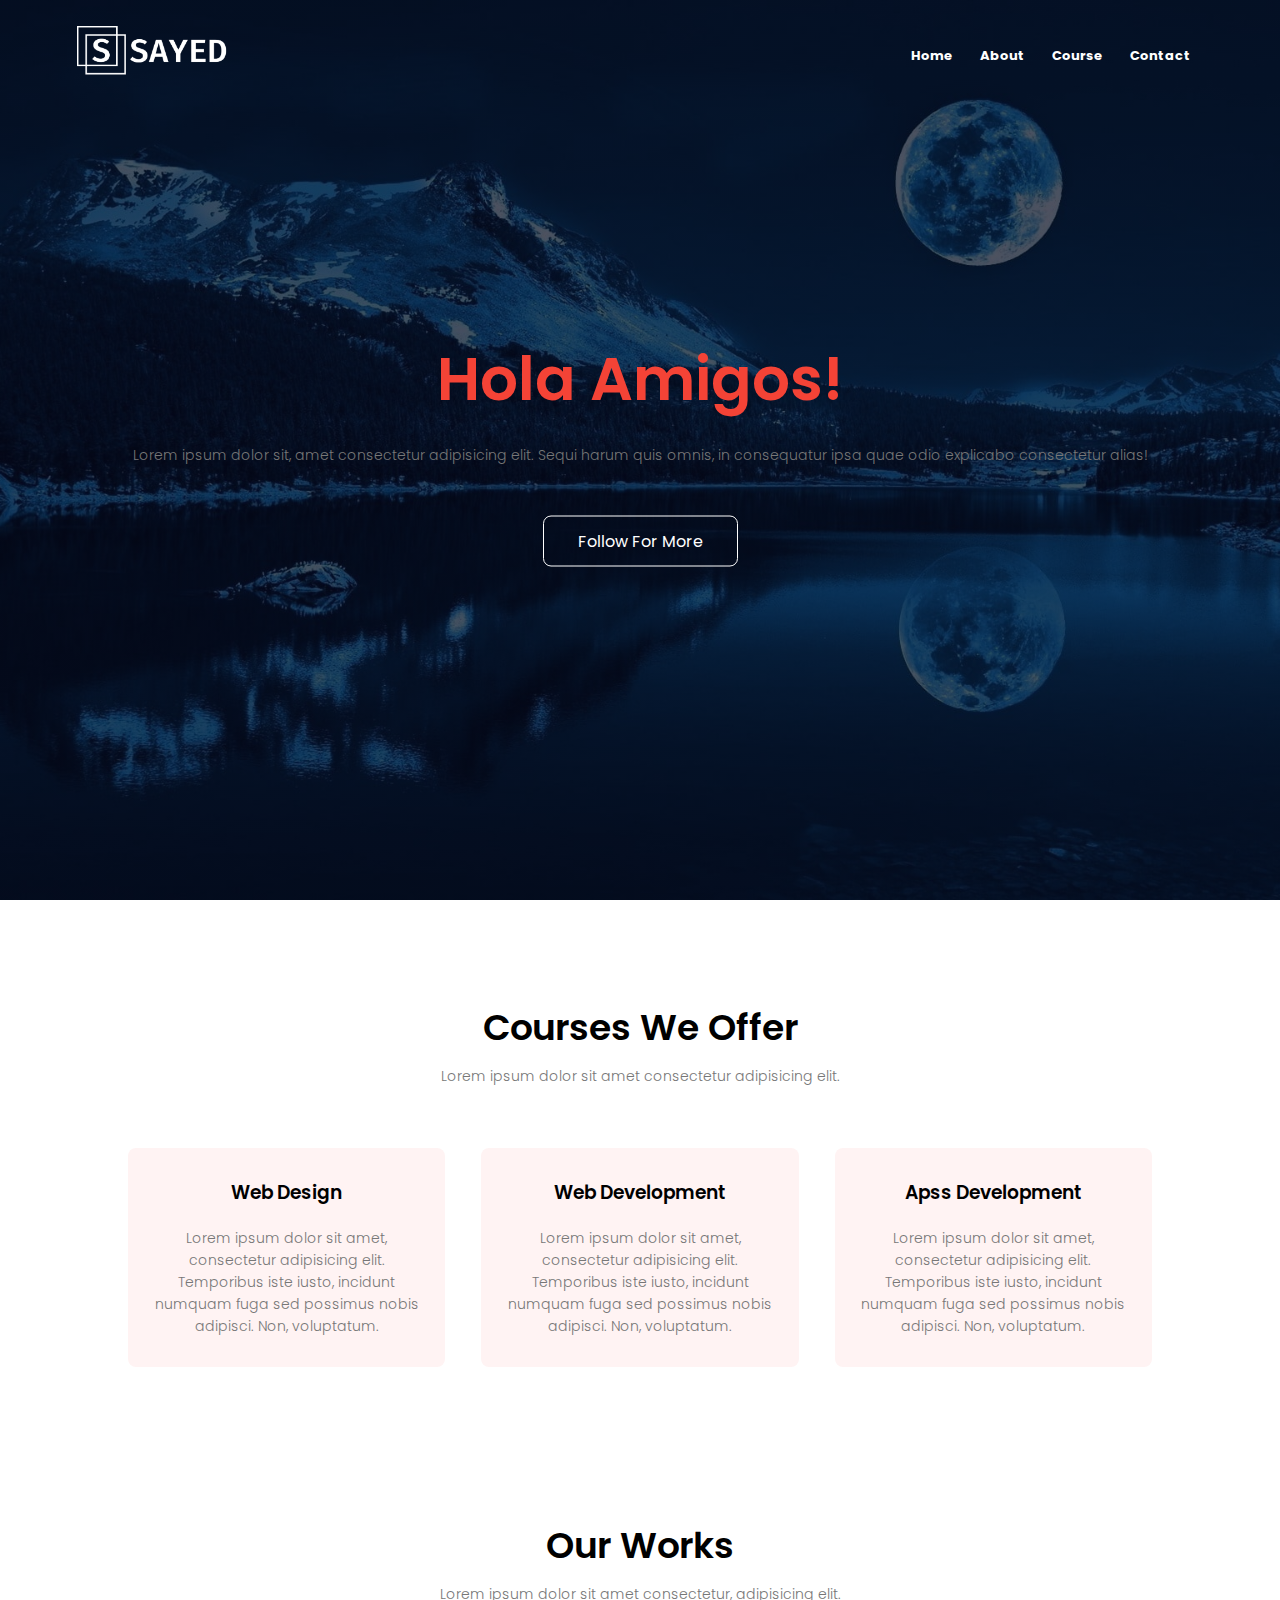
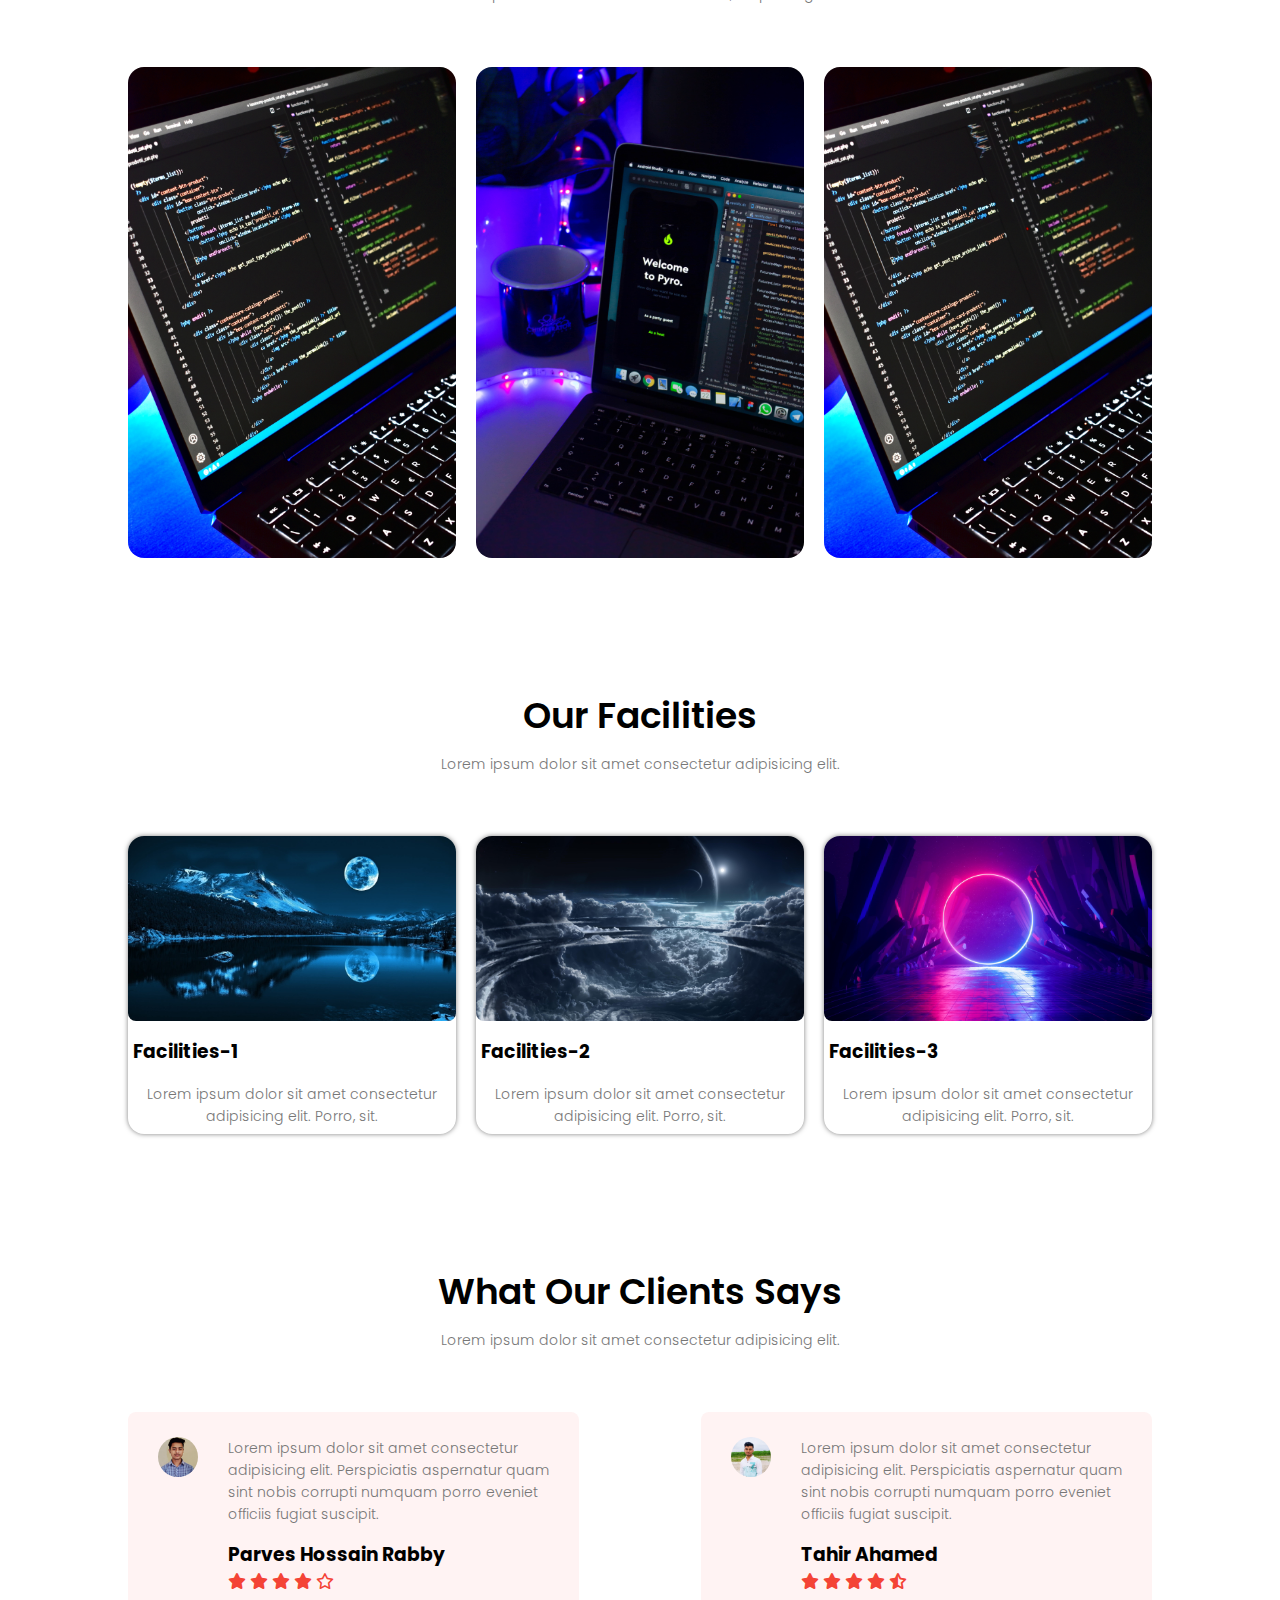
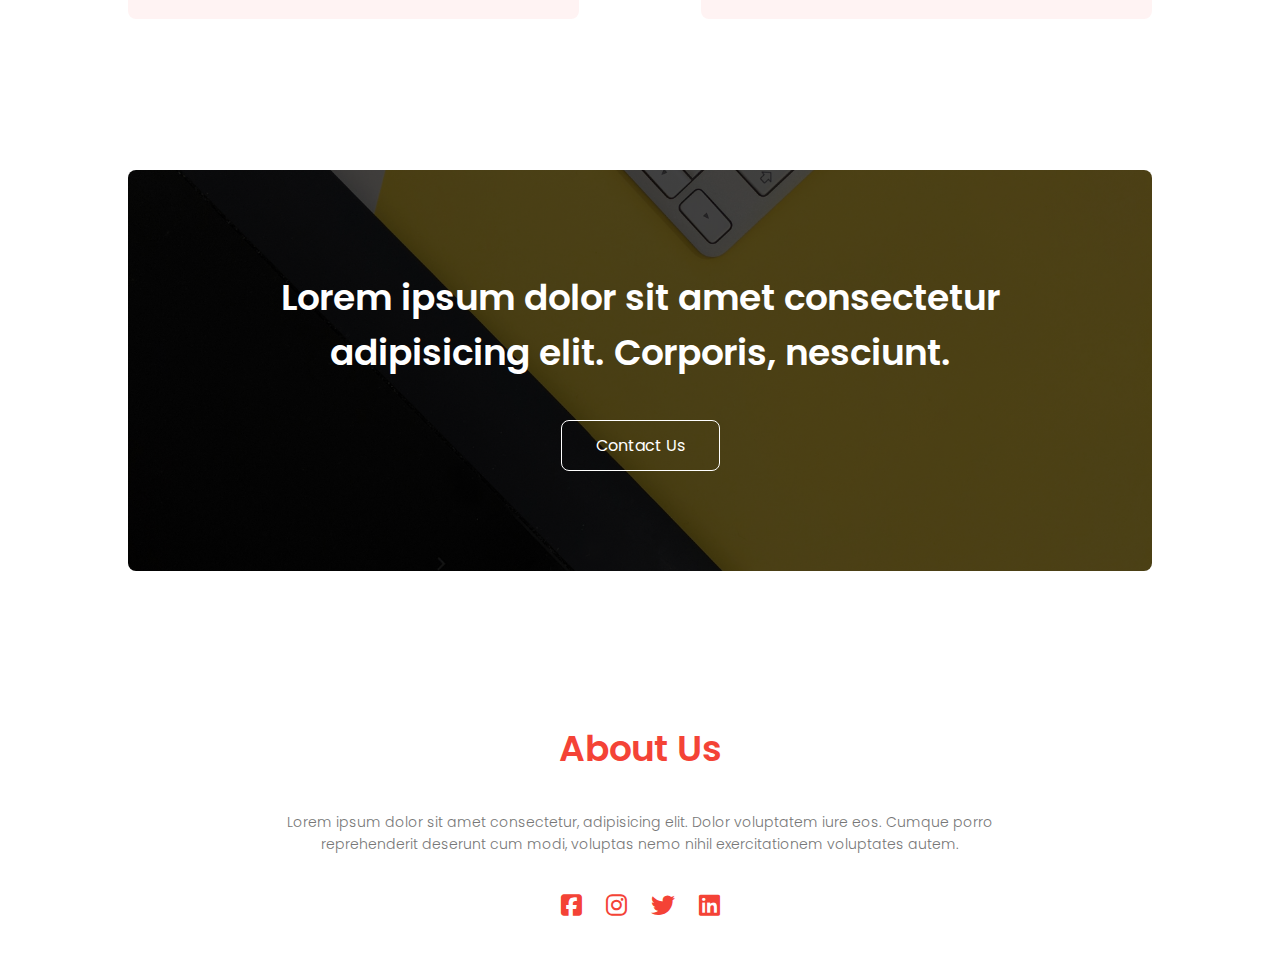
<file: index.html>
<!DOCTYPE html>
<html lang="en">
<head>
    <meta charset="UTF-8">
    <meta name="viewport" content="width=device-width, initial-scale=1.0">
    <title>Web Page</title>
    <link rel="icon" href="assets/icon.png">
    
    <link rel="stylesheet" href="https://cdnjs.cloudflare.com/ajax/libs/font-awesome/6.4.0/css/all.min.css">

    <link rel="stylesheet" href="style.css">
    <link rel="stylesheet" href="media-query.css">
</head>
<body>
    <section class="header">
        <nav>
            <div class="logo">
                <a href="index.html">
                    <img src="assets/logo-3.png">
                </a>
            </div>

            <div class="mega-menu">
                <div class="menu" id="menu">

                    <i class="fa-regular fa-circle-xmark" onclick="hideMenu()" ></i>

                    <ul class="menu-list">
                        <li>
                            <a href="index.html">
                                Home
                            </a>
                        </li>
    
                        <li>
                            <a href="about.html">
                                About
                            </a>
                        </li>
    
                        <li>
                            <a href="course.html">
                                Course
                            </a>
                        </li>
    
                        <li>
                            <a href="contact.html">
                                Contact
                            </a>
                        </li>
    
                    </ul>
                </div>
            </div>

            <i class="fa-solid fa-bars" onclick="showMenu()" ></i>

        </nav>

        <div class="text-box">
            <h1>
                Hola Amigos!
            </h1>

            <p>
                Lorem ipsum dolor sit, amet consectetur adipisicing elit. Sequi harum quis omnis, in consequatur ipsa quae odio explicabo consectetur alias!
            </p>

            <a href="#" class="hero-btn">
                Follow For More
            </a>
        </div>

    </section>

    <section class="course">
        <h1>Courses We Offer</h1>
        <p>Lorem ipsum dolor sit amet consectetur adipisicing elit.</p>

        <div class="row">
            <div class="course-col">
                <h3>
                    Web Design
                </h3>
                <p>
                    Lorem ipsum dolor sit amet, consectetur adipisicing elit. Temporibus iste iusto, incidunt numquam fuga sed possimus nobis adipisci. Non, voluptatum.
                </p>
            </div>
            
            <div class="course-col">
                <h3>
                    Web Development
                </h3>
                <p>
                    Lorem ipsum dolor sit amet, consectetur adipisicing elit. Temporibus iste iusto, incidunt numquam fuga sed possimus nobis adipisci. Non, voluptatum.
                </p>
            </div>
            <div class="course-col">
                <h3>
                    Apss Development
                </h3>
                <p>
                    Lorem ipsum dolor sit amet, consectetur adipisicing elit. Temporibus iste iusto, incidunt numquam fuga sed possimus nobis adipisci. Non, voluptatum.
                </p>
            </div>

        </div>

    </section>

    <section class="gallery">
        <h1>
            Our Works
        </h1>
        <p>
            Lorem ipsum dolor sit amet consectetur, adipisicing elit. 
        </p>

        <div class="row">
            <div class="gallery-col">
                <img src="assets/web_design.jpg" alt="image about web_design">

                <!-- <div class="layer-box">
                    <h3>web Design</h3>
                </div> -->
            </div>

            <div class="gallery-col web-development-box">
                    <img src="assets/app_development.jpg" alt="">
            </div>

            <div class="gallery-col">
                    <img src="assets/web_design.jpg" alt="">
            </div>
        </div>

    </section>

    <section class="facilities">
        <h1>Our Facilities</h1>
        
        <p>Lorem ipsum dolor sit amet consectetur adipisicing elit.</p>

        <div class="row">
            <div class="facilities-col">
                <img src="assets/background.jpg" alt="">

                <h3>Facilities-1</h3>
                <p>Lorem ipsum dolor sit amet consectetur adipisicing elit. Porro, sit.</p>
            </div>

            <div class="facilities-col">
                <img src="assets/background2.jpg" alt="">
                
                <h3>Facilities-2</h3>
                <p>Lorem ipsum dolor sit amet consectetur adipisicing elit. Porro, sit.</p>
            </div>

            <div class="facilities-col">
                <img src="assets/background3.jpg" alt="">
                
                <h3>Facilities-3</h3>
                <p>Lorem ipsum dolor sit amet consectetur adipisicing elit. Porro, sit.</p>
            </div>
        </div> 
        
    </section>

    <section class="testimonials">
        <h1>What Our Clients Says</h1>
        
        <p>Lorem ipsum dolor sit amet consectetur adipisicing elit.</p>

        <div class="row">
            <div class="testimonials-col">
                <img src="assets/user-2.jpg" alt="">

                <div>
                    <p>Lorem ipsum dolor sit amet consectetur adipisicing elit. Perspiciatis aspernatur quam sint nobis corrupti numquam porro eveniet officiis fugiat suscipit.</p>
                    <h3>Parves Hossain Rabby</h3>
                    <i class="fa-solid fa-star"></i>
                    <i class="fa-solid fa-star"></i>
                    <i class="fa-solid fa-star"></i>
                    <i class="fa-solid fa-star"></i>
                    <i class="fa-regular fa-star"></i>
                </div>
            </div>

            <div class="testimonials-col">
                <img src="assets/user-3.jpg">

                <div>
                    <p>Lorem ipsum dolor sit amet consectetur adipisicing elit. Perspiciatis aspernatur quam sint nobis corrupti numquam porro eveniet officiis fugiat suscipit.</p>
                    <h3>Tahir Ahamed</h3>
                    <i class="fa-solid fa-star"></i>
                    <i class="fa-solid fa-star"></i>
                    <i class="fa-solid fa-star"></i>
                    <i class="fa-solid fa-star"></i>
                    <i class="fa-solid fa-star-half-stroke"></i>
                </div>
            </div>
        </div>

    </section>

    <section class="cta">
        <h1>
            Lorem ipsum dolor sit amet consectetur <br> adipisicing elit. Corporis, nesciunt.
        </h1>
        <a href="" class="hero-btn">Contact Us</a>

    </section>

    <section class="footer">
        <h1>About Us</h1>
        <p>
            Lorem ipsum dolor sit amet consectetur, adipisicing elit. Dolor voluptatem iure eos. Cumque porro<br> reprehenderit deserunt cum modi, voluptas nemo nihil exercitationem voluptates autem.
        </p>

        <div class="icons">

            <i class="fa-brands fa-square-facebook"></i>
            <i class="fa-brands fa-instagram"></i>
            <i class="fa-brands fa-twitter"></i>
            <i class="fa-brands fa-linkedin"></i>    
        </div>
    </section>


    
    <script src="script.js"></script>
</body>
</html>
</file>
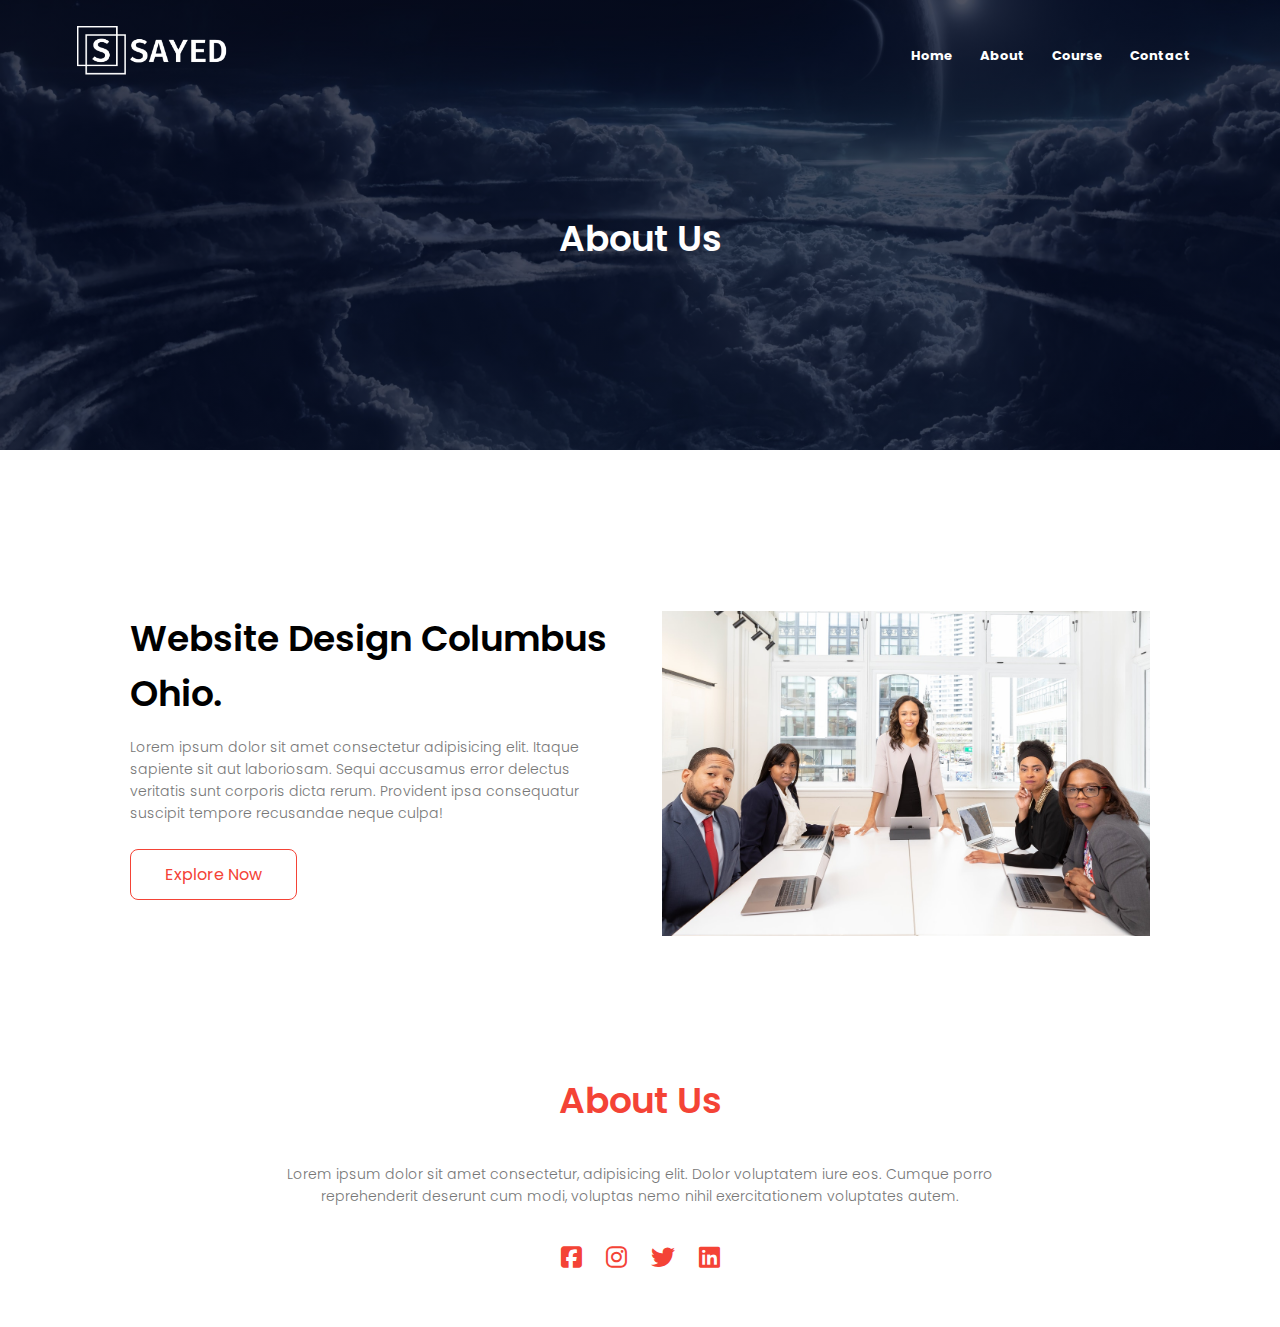
<file: about.html>
<!DOCTYPE html>
<html lang="en">
<head>
    <meta charset="UTF-8">
    <meta name="viewport" content="width=device-width, initial-scale=1.0">
    <title>About</title>
    <link rel="icon" href="assets/icon.png">
    
    <link rel="stylesheet" href="https://cdnjs.cloudflare.com/ajax/libs/font-awesome/6.4.0/css/all.min.css">

    <link rel="stylesheet" href="style.css">
    <link rel="stylesheet" href="media-query.css">
</head>
<body>
    <section class="sub-header">
        <nav>
            <div class="logo">
                <a href="index.html">
                    <img src="assets/logo-3.png">
                </a>
            </div>

            <div class="menu" id="menu">

                 <i class="fa-regular fa-circle-xmark" onclick="hideMenu()" ></i>

                <ul class="menu-list">
                    <li>
                        <a href="index.html">
                            Home
                        </a>
                    </li>
    
                    <li>
                        <a href="index.html">
                            About
                        </a>
                    </li>
    
                    <li>
                        <a href="course.html">
                            Course
                        </a>
                    </li>
    
                    <li>
                        <a href="contact.html">
                            Contact
                        </a>
                    </li>
    
                </ul>
            </div>

            <i class="fa-solid fa-bars" onclick="showMenu()" ></i>

        </nav>


        <h1>About Us</h1>

    </section>

    <section class="about-us">
        <div class="row">
            <div class="about-col">
                <h1>
                    Website Design Columbus Ohio.
                </h1>

                <p>Lorem ipsum dolor sit amet consectetur adipisicing elit. Itaque sapiente sit aut laboriosam. Sequi accusamus error delectus veritatis sunt corporis dicta rerum. Provident ipsa consequatur suscipit tempore recusandae neque culpa!</p>

                <a href="" class="hero-btn about-btn">Explore Now</a>
            </div>

            <div class="about-col">
                <img src="assets/about.jpg">
            </div>
        </div>

    </section>


    <section class="footer">
        <h1>About Us</h1>
        <p>
            Lorem ipsum dolor sit amet consectetur, adipisicing elit. Dolor voluptatem iure eos. Cumque porro<br> reprehenderit deserunt cum modi, voluptas nemo nihil exercitationem voluptates autem.
        </p>

        <div class="icons">

            <i class="fa-brands fa-square-facebook"></i>
            <i class="fa-brands fa-instagram"></i>
            <i class="fa-brands fa-twitter"></i>
            <i class="fa-brands fa-linkedin"></i>    
        </div>
    </section>


    
    <script src="script.js"></script>
</body>
</html>
</file>
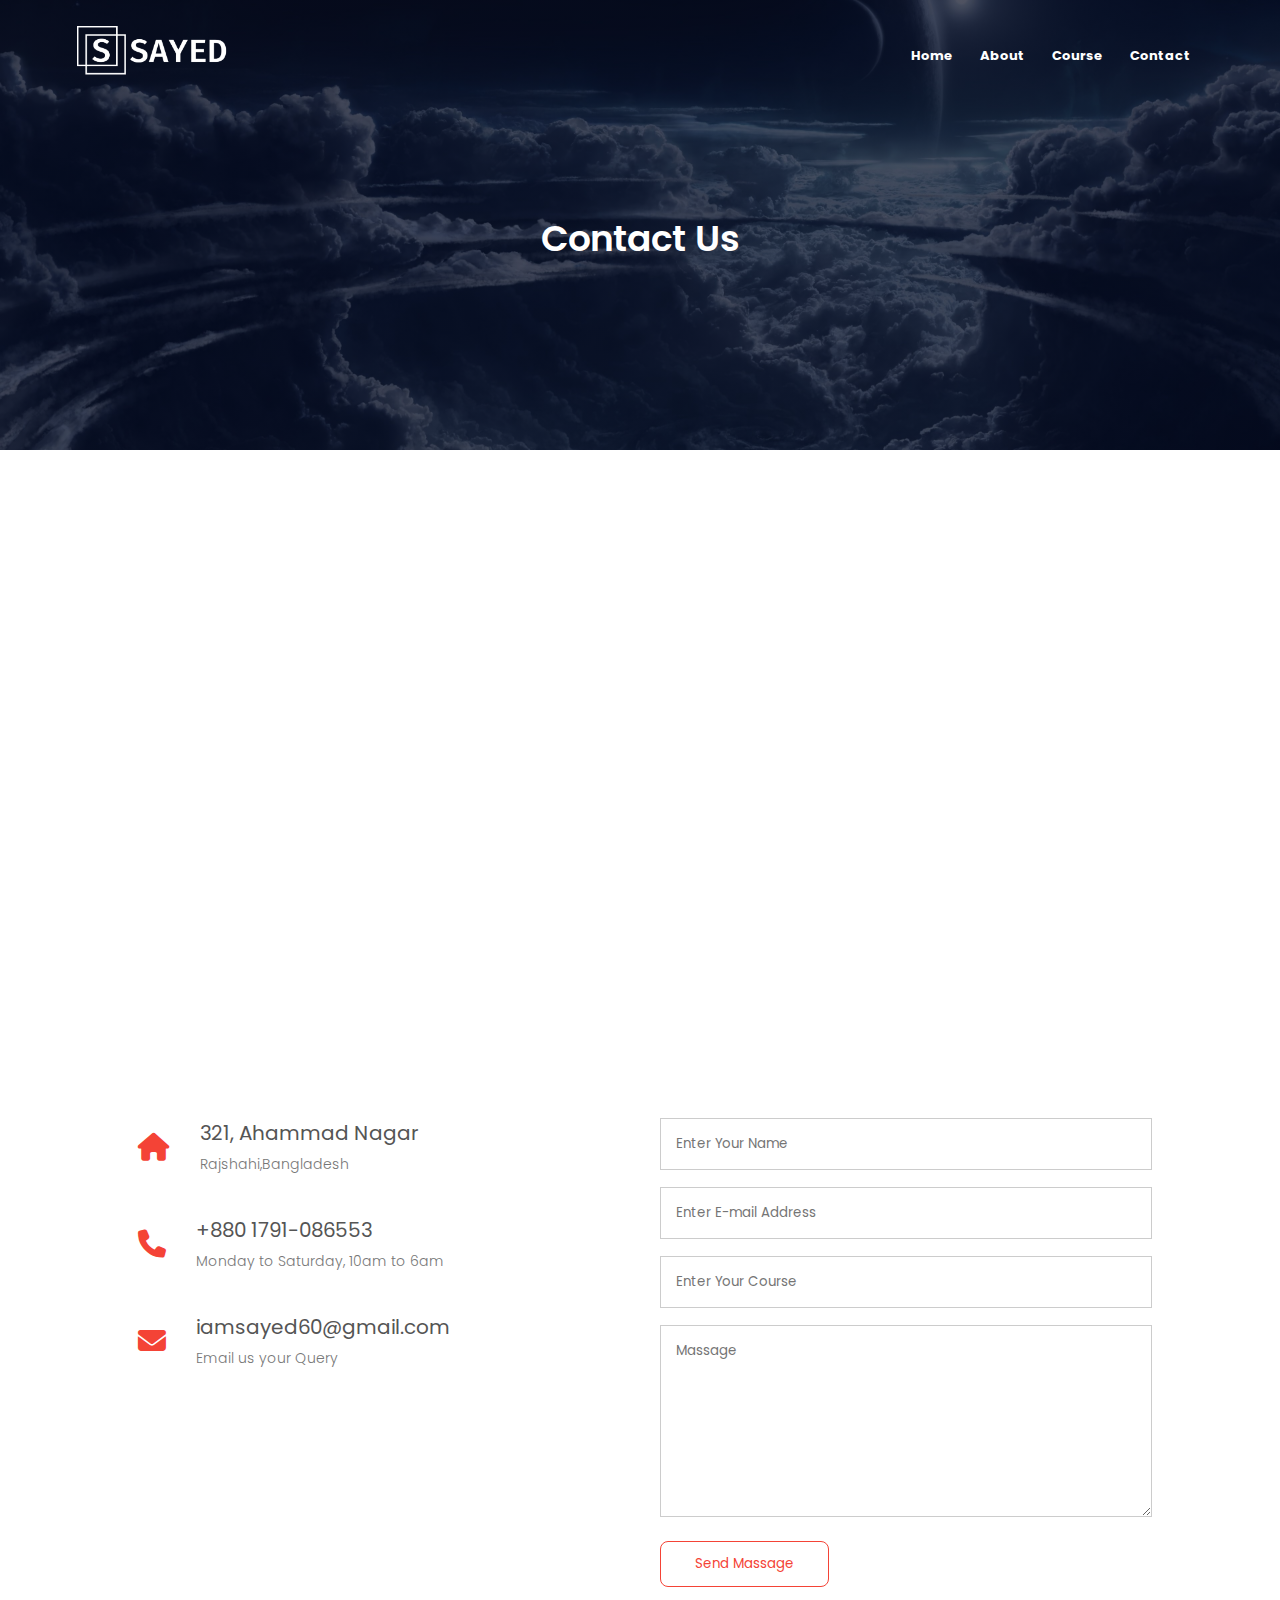
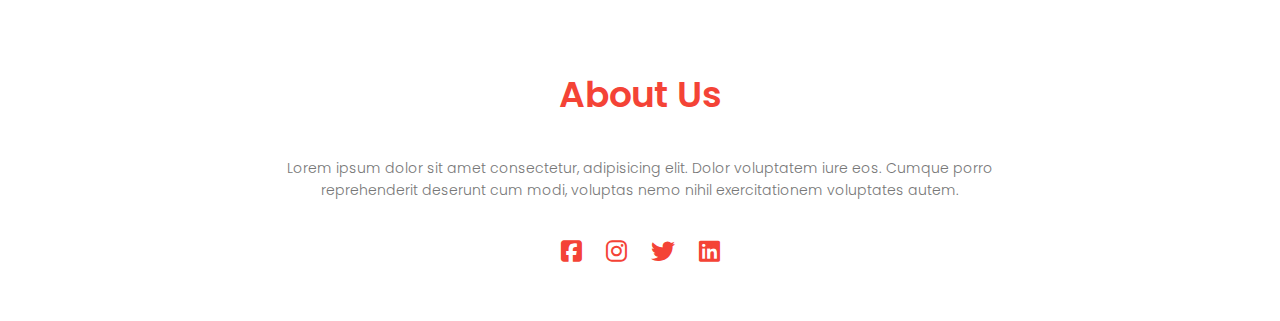
<file: contact.html>
<!DOCTYPE html>
<html lang="en">
<head>
    <meta charset="UTF-8">
    <meta name="viewport" content="width=device-width, initial-scale=1.0">
    <title>Contact</title>
    <link rel="icon" href="assets/icon.png">
    
    <link rel="stylesheet" href="https://cdnjs.cloudflare.com/ajax/libs/font-awesome/6.4.0/css/all.min.css">

    <link rel="stylesheet" href="style.css">
    <link rel="stylesheet" href="media-query.css">
</head>
<body>
    <section class="sub-header">
        <nav>
            <div class="logo">
                <a href="index.html">
                    <img src="assets/logo-3.png">
                </a>
            </div>

            <div class="menu" id="menu">

                 <i class="fa-regular fa-circle-xmark" onclick="hideMenu()" ></i>

                <ul class="menu-list">
                    <li>
                        <a href="index.html">
                            Home
                        </a>
                    </li>
    
                    <li>
                        <a href="index.html">
                            About
                        </a>
                    </li>
    
                    <li>
                        <a href="course.html">
                            Course
                        </a>
                    </li>
    
                    <li>
                        <a href="contact.html">
                            Contact
                        </a>
                    </li>
    
                </ul>
            </div>

            <i class="fa-solid fa-bars" onclick="showMenu()" ></i>

        </nav>


        <h1>Contact Us</h1>

    </section>

    <section class="location">

        <iframe src="https://www.google.com/maps/embed?pb=!1m18!1m12!1m3!1d25269.599677498012!2d88.59622195950021!3d24.39064377255806!2m3!1f0!2f0!3f0!3m2!1i1024!2i768!4f13.1!3m3!1m2!1s0x39fbef4040d1a2a3%3A0xde34e5f91460c68c!2sBiman%20Chattor!5e1!3m2!1sen!2sbd!4v1687686739542!5m2!1sen!2sbd" width="600" height="450" style="border:0;" allowfullscreen="" loading="lazy" referrerpolicy="no-referrer-when-downgrade"></iframe>

    </section>
    <section class="contact-us">
        <div class="row">
            <div class="contact-col">
                <div>
                    <i class="fa-solid fa-house"></i>
                    
                    <span>
                        <h5>321, Ahammad Nagar</h5>
                        <p>Rajshahi,Bangladesh</p>
                    </span>
                </div>

                <div>
                    <i class="fa-solid fa-phone"></i>

                    <span>
                        <h5>+880 1791-086553</h5>
                        <p>Monday to Saturday, 10am to 6am</p>
                    </span>
                </div>

                <div>
                    <i class="fa-solid fa-envelope"></i>

                    <span>
                        <h5>iamsayed60@gmail.com</h5>
                        <p>Email us your Query</p>
                    </span>
                </div>
            </div>

            <div class="contact-col">
                <form action="">
                    <input type="text" placeholder="Enter Your Name " required>
                    <input type="email" placeholder="Enter E-mail Address " required>
                    <input type="text" placeholder="Enter Your Course " required>
                    <textarea rows="8" placeholder="Massage" required></textarea>
                    <button type="button" class="hero-btn about-btn">Send Massage</button>
                </form>


            </div>
        </div>
    </section>



    <section class="footer">
        <h1>About Us</h1>
        <p>
            Lorem ipsum dolor sit amet consectetur, adipisicing elit. Dolor voluptatem iure eos. Cumque porro<br> reprehenderit deserunt cum modi, voluptas nemo nihil exercitationem voluptates autem.
        </p>

        <div class="icons">

            <i class="fa-brands fa-square-facebook"></i>
            <i class="fa-brands fa-instagram"></i>
            <i class="fa-brands fa-twitter"></i>
            <i class="fa-brands fa-linkedin"></i>    
        </div>
    </section>


    
    <script src="script.js"></script>
</body>
</html>
</file>
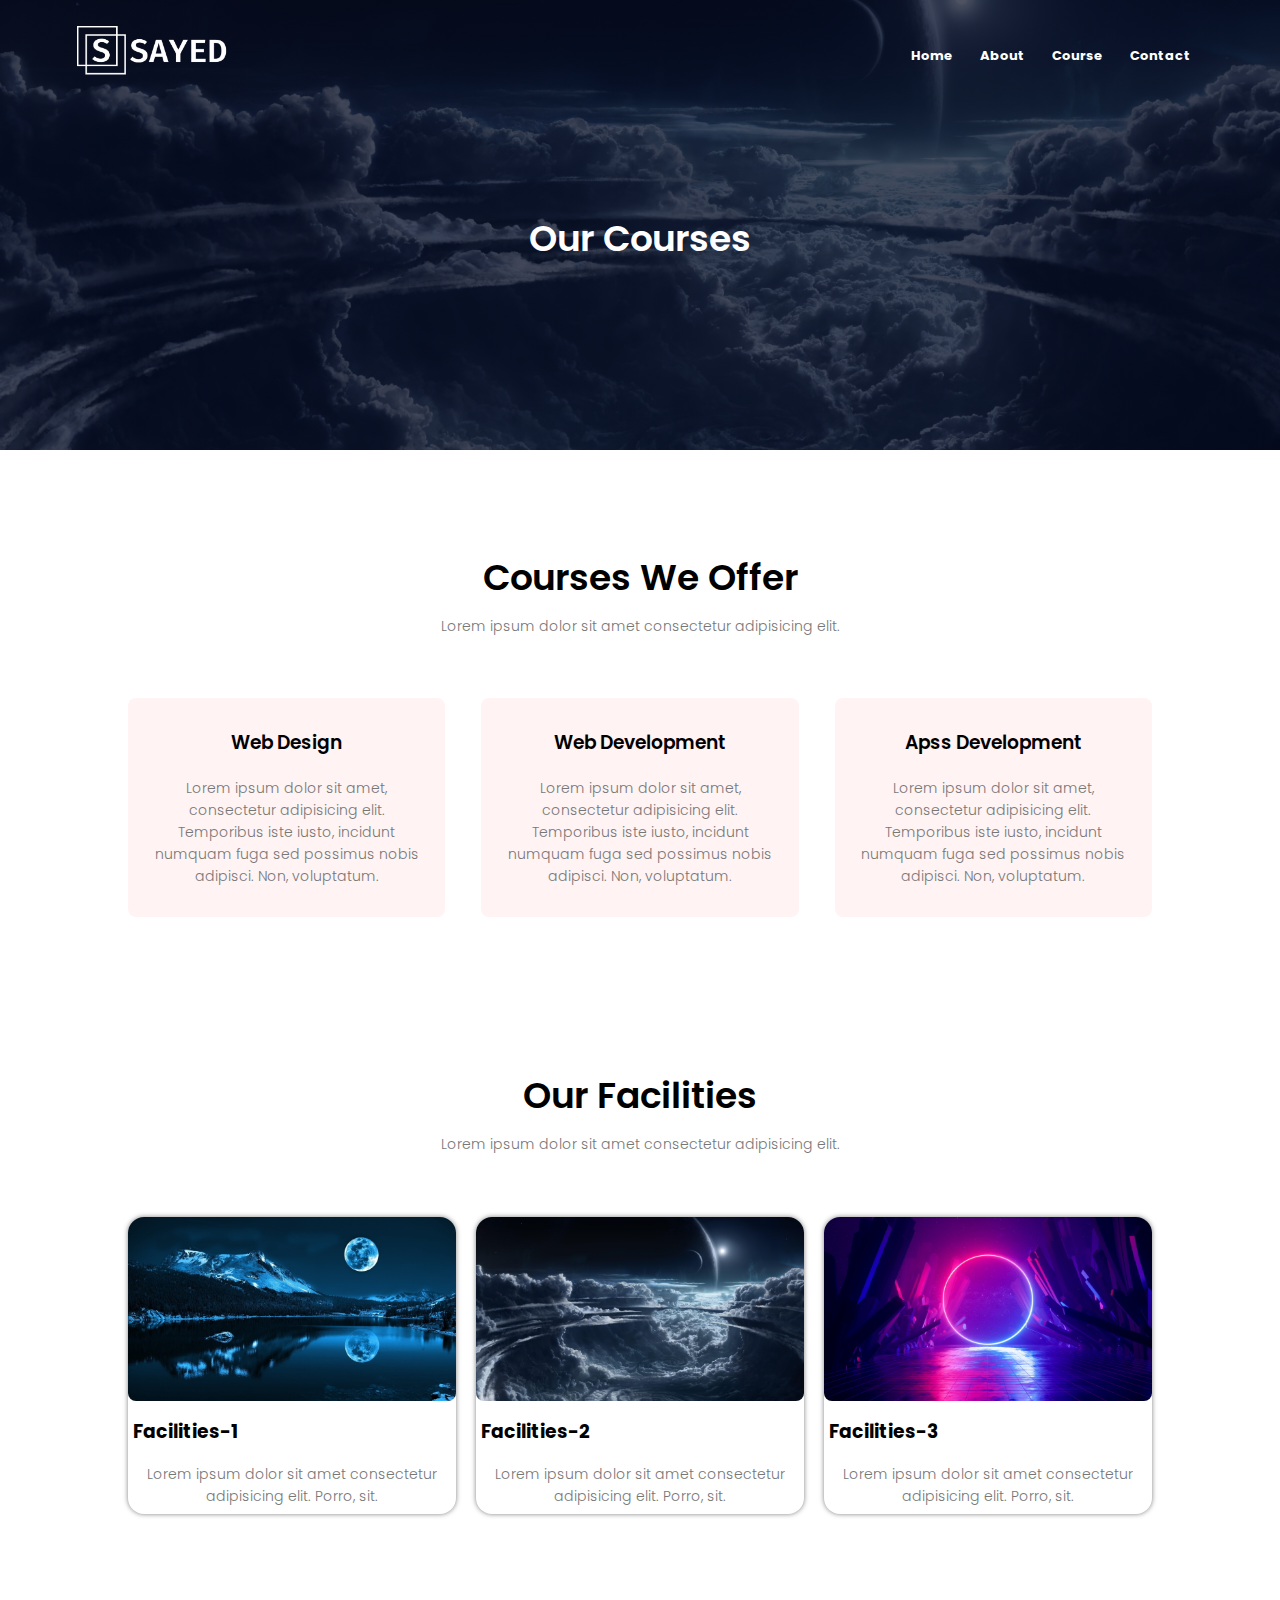
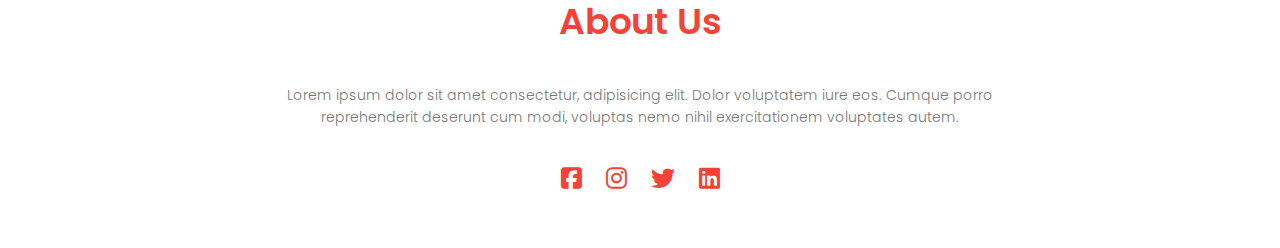
<file: course.html>
<!DOCTYPE html>
<html lang="en">
<head>
    <meta charset="UTF-8">
    <meta name="viewport" content="width=device-width, initial-scale=1.0">
    <title>Course</title>
    <link rel="icon" href="assets/icon.png">
    
    <link rel="stylesheet" href="https://cdnjs.cloudflare.com/ajax/libs/font-awesome/6.4.0/css/all.min.css">

    <link rel="stylesheet" href="style.css">
    <link rel="stylesheet" href="media-query.css">
</head>
<body>
    <section class="sub-header">
        <nav>
            <div class="logo">
                <a href="index.html">
                    <img src="assets/logo-3.png">
                </a>
            </div>

            <div class="menu" id="menu">

                 <i class="fa-regular fa-circle-xmark" onclick="hideMenu()" ></i>

                <ul class="menu-list">
                    <li>
                        <a href="index.html">
                            Home
                        </a>
                    </li>
    
                    <li>
                        <a href="index.html">
                            About
                        </a>
                    </li>
    
                    <li>
                        <a href="course.html">
                            Course
                        </a>
                    </li>
    
                    <li>
                        <a href="contact.html">
                            Contact
                        </a>
                    </li>
    
                </ul>
            </div>

            <i class="fa-solid fa-bars" onclick="showMenu()" ></i>

        </nav>


        <h1>Our Courses</h1>

    </section>

    <section class="course">
        <h1>Courses We Offer</h1>
        <p>Lorem ipsum dolor sit amet consectetur adipisicing elit.</p>

        <div class="row">
            <div class="course-col">
                <h3>
                    Web Design
                </h3>
                <p>
                    Lorem ipsum dolor sit amet, consectetur adipisicing elit. Temporibus iste iusto, incidunt numquam fuga sed possimus nobis adipisci. Non, voluptatum.
                </p>
            </div>
            
            <div class="course-col">
                <h3>
                    Web Development
                </h3>
                <p>
                    Lorem ipsum dolor sit amet, consectetur adipisicing elit. Temporibus iste iusto, incidunt numquam fuga sed possimus nobis adipisci. Non, voluptatum.
                </p>
            </div>
            <div class="course-col">
                <h3>
                    Apss Development
                </h3>
                <p>
                    Lorem ipsum dolor sit amet, consectetur adipisicing elit. Temporibus iste iusto, incidunt numquam fuga sed possimus nobis adipisci. Non, voluptatum.
                </p>
            </div>

        </div>

    </section>

    <section class="facilities">
        <h1>Our Facilities</h1>
        
        <p>Lorem ipsum dolor sit amet consectetur adipisicing elit.</p>

        <div class="row">
            <div class="facilities-col">
                <img src="assets/background.jpg" alt="">

                <h3>Facilities-1</h3>
                <p>Lorem ipsum dolor sit amet consectetur adipisicing elit. Porro, sit.</p>
            </div>

            <div class="facilities-col">
                <img src="assets/background2.jpg" alt="">
                
                <h3>Facilities-2</h3>
                <p>Lorem ipsum dolor sit amet consectetur adipisicing elit. Porro, sit.</p>
            </div>

            <div class="facilities-col">
                <img src="assets/background3.jpg" alt="">
                
                <h3>Facilities-3</h3>
                <p>Lorem ipsum dolor sit amet consectetur adipisicing elit. Porro, sit.</p>
            </div>
        </div> 
        
    </section>


    <section class="footer">
        <h1>About Us</h1>
        <p>
            Lorem ipsum dolor sit amet consectetur, adipisicing elit. Dolor voluptatem iure eos. Cumque porro<br> reprehenderit deserunt cum modi, voluptas nemo nihil exercitationem voluptates autem.
        </p>

        <div class="icons">

            <i class="fa-brands fa-square-facebook"></i>
            <i class="fa-brands fa-instagram"></i>
            <i class="fa-brands fa-twitter"></i>
            <i class="fa-brands fa-linkedin"></i>    
        </div>
    </section>


    
    <script src="script.js"></script>
</body>
</html>
</file>
<file: style.css>
@import url('https://fonts.googleapis.com/css2?family=Poppins:wght@100;300;400;600;700&display=swap');


*{
    margin: 0;
    padding: 0;
    font-family:  'Poppins' ,sans-serif;
    box-sizing: border-box;
}

.header{
    min-height: 100vh;
    width: 100%;
    background: linear-gradient(rgba(4, 9, 30, 0.7) , rgba(4, 9, 30, 0.7)) , url(assets/background.jpg);
    background-position: center;
    background-size: cover;
    position: relative;
}

nav{
    display: flex;
    padding: 2% 6%;
    justify-content: space-between;
    align-items: center;
}

nav img{
    width: 150px;
}

.menu{
    flex: 1;
    text-align: right;
    font-weight: bold;
}

.menu ul li{
    list-style: none;
    display: inline-block;
    padding: 8px 12px;
    position: relative;
}

.menu ul li a{
    color: #fff;
    text-decoration: none;
    font-size: 13px;
}

.menu ul li::after{
    content: '';
    width: 0%;
    height: 2px;
    background: #f44336;
    display: block;
    margin: auto;
    transition: 0.5s;
}

.menu ul li:hover::after{
    width: 100%;
}

.text-box{
    width: 90%;
    color: #fff;
    position: absolute;
    top: 50%;
    left: 50%;
    transform: translate(-50%,-50%);
    text-align: center;
}

.text-box h1{
    font-size: 60px;
    color: #f44336;
    transition: 1s;
}

.text-box p{
    margin: 10px 0 40px;
}

.hero-btn{
    display: inline-block;
    text-decoration: none;
    color: #fff;
    border: 1px solid #fff;
    border-radius: 0.5rem;
    padding: 12px 34px;
    background: transparent;
    transition: 1s;
}

.hero-btn:hover{
    border: 1px solid #f44336;
    background: #f44336;
}

.hero-btn:active{
    border: 1px solid #fff;
    background: #fff;
    color: #000;
}

nav .fa-regular,
nav .fa-solid{
    display: none;
}

.course,
.gallery,
.facilities{
    width: 80%;
    margin: auto;
    text-align: center;
    padding-top: 100px;
}

h1{
    font-size: 36px;
    font-weight: 600;
}

p{
    color: #777;
    font-size: 14px;
    line-height: 22px;
    font-weight: 300;
    padding: 10px;
}

.row{
    margin-top: 5%;
    display: flex;
    justify-content: space-between;
}

.course-col{
    flex-basis: 31%;
    background: #fff3f3;
    border-radius: 0.5rem;
    margin-bottom: 5%;
    padding: 20px 12px;
    transition: 0.5s;
}

.course-col h3{
    text-align: center;
    font-weight: 600;
    margin: 10px 0;
}

.gallery-col:hover,
.course-col:hover,
.facilities-col:hover{
    scale: 1.2;
    box-shadow: 0 0 20px 0 rgba(0, 0, 0, 0.2);
}

.gallery-col,
.facilities-col{
    flex-basis: 32%;
    border-radius: 1rem;
    margin-bottom: 30px;
    overflow: hidden;
    transition: 0.5s;
}

.facilities-col{
    background: #fff;
    box-shadow: 0 0 5px rgba(0, 0, 0, 0.5);
}

.facilities-col h3,
.facilities-col p{
    margin: 5px;
}

.gallery-col img,
.facilities-col img{
    width: 100%;
    display: block;
    /* height: 80vh; */
}

/* .layer{
    background: transparent;
    height: 100%;
    width: 100%;
    position:absolute;
    top: 0;
    left: 0;
    transition: 0.5s;
} */

/* .layer:hover{
    background: rgba(226,0,0,0,0.7);
} */

.facilities-col img{
    border-radius: 0.5rem;
}

.facilities-col p{
    padding: 2px;
}

.facilities-col h3{
    margin-top: 16px;
    margin-bottom: 15px;
    text-align: left;
}

.testimonials{
    width: 80%;
    margin: auto;
    padding-top: 100px;
    text-align: center;
}

.testimonials-col{
    flex-basis: 44%;
    border-radius: 0.5rem;
    margin-bottom: 5%;
    text-align: left;
    background: #fff3f3;
    padding: 25px;
    cursor: pointer;
    display: flex;
}

.testimonials-col img{
    height: 40px;
    margin-left: 5px;
    margin-right: 30px;
    border-radius: 50%;
}

.testimonials-col p{
    padding: 0;
}

.testimonials-col h3{
    margin-top: 15px;
    text-align: left;
}

.testimonials-col .fa-solid,
.testimonials-col .fa-regular{
    color: #f44336;
}

.cta{
    margin: 100px auto;
    width: 80%;
    background: linear-gradient(rgba(0,0,0,0.7),rgba(0,0,0,0.7)),url(assets/sidebar.jpg);
    background-position: center;
    background-size: cover;
    border-radius: 0.5rem;
    text-align: center;
    padding: 100px 0;
}

.cta h1{
    color: #fff;
    margin-bottom: 40px;
    padding: 0;
}

.footer{
    width: 100%;
    text-align: center;
    padding: 30px 0;
}

.footer h1{
    margin-bottom: 25px;
    margin-top: 20px;
    font-weight: 600;
    color: #f44336;
}

.icons .fa-brands{
    color: #f44336;
    margin: 0;
    cursor:pointer;
    padding: 18px 0;
    font-size: 24px;
    margin: 10px;
}

.icons .fa-brands:hover{
    color: #777;
}

/* about page */

.sub-header{
    height: 50vh;
    width: 100%;
    background: linear-gradient(rgba(4, 9, 30, 0.7) , rgba(4, 9, 30, 0.7)) , url(assets/background2.jpg);
    background-position: center;
    background-size: cover;
    text-align: center;
    color: #fff;
}

.sub-header h1{
    margin-top: 100px;
}

.about-us{
    width: 80%;
    margin: auto;
    padding-top: 80px;
    padding-bottom: 50px;
}

.about-col{
    flex-basis: 48%;
    padding: 30px 2px;
}

.about-col img{
    width: 100%;
}

.about-col h1{
    padding-top: 0;
}

.about-col p{
    padding: 15px 0 25px;
}

.about-btn,
.submit-btn{
    border: 1px solid #f44336;
    background: transparent;
    color: #f44336;
}

.about-btn:hover{
    color:#fff;
}

.location{
    width: 80%;
    margin: auto;
    padding: 80px 0;
}

.location iframe{
    width: 100%;
}

.contact-us{
    width: 80%;
    margin: auto;
}

.contact-col{
    flex-basis: 48%;
    margin-bottom: 30px;
}

.contact-col div{
    display: flex;
    align-items: center;
    margin-bottom: 40px;
}

.contact-col .fa-solid{
    font-size: 28px;
    color: #f44336;
    margin: 10px;
    margin-right: 30px;
}

.contact-col div p{
    padding: 0;
}

.contact-col div h5{
    font-size: 20px;
    margin-bottom: 5px;
    color: #555;
    font-weight: 400;
}

.contact-col input,
.contact-col textarea{
    width: 100%;
    padding: 15px;
    margin-bottom: 17px;
    outline: none;
    border: 1px solid #ccc;
}
</file>
<file: media-query.css>
@media screen and (max-width:700px) {
    .text-box h1{
        font-size: 20px;
    }

    .menu ul li{
        display: block;
        margin-bottom: 1rem;
    }

    .menu ul li:hover{
        /* background: #fff; */
        border: 1px solid #fff;
        border-radius: 0.5rem;

    }

    .menu{
        position: fixed;
        background: #f44336;
        height: 100vh;
        width: 200px;
        top: 0;
        right: -200px;
        text-align: left;
        z-index: 2;
        transition: 1s;
    }

    nav .fa-solid,
    nav .fa-regular{
        display: block;
        margin: 1px;
        color: #fff;
        cursor: pointer;
        font-size: 24px;
    }

    .menu ul{
        padding: 30px;
    }

    .row{
        flex-direction: column;
    }
    
    .testimonials-col img{
        margin-left: 0px;
        margin-right: 15px;
    }

    .cta h1{
        font-size: 24px;
    }
}

@media screen and (max-width:665px) {
    .menu{
        width: 150px;
    }

}

@media screen and (max-width:400px) {
    .cta h1{
        font-size: 18px;
    }

}
</file>
